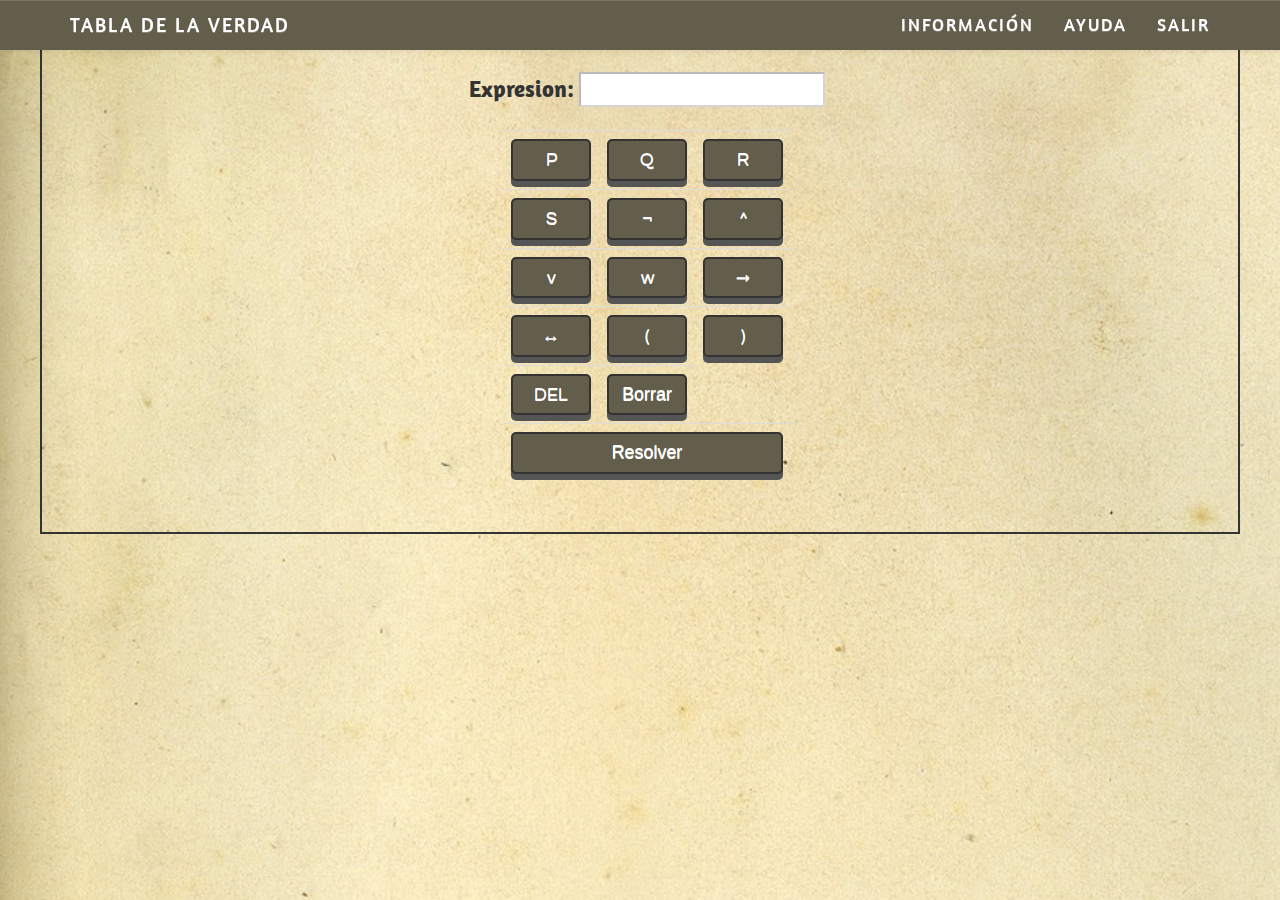
<file: index.html>
<!doctype html>
<!--[if lt IE 7]>      <html class="no-js lt-ie9 lt-ie8 lt-ie7" lang=""> <![endif]-->
<!--[if IE 7]>         <html class="no-js lt-ie9 lt-ie8" lang=""> <![endif]-->
<!--[if IE 8]>         <html class="no-js lt-ie9" lang=""> <![endif]-->
<!--[if gt IE 8]><!--> 
<html class="no-js" lang="es">
<!--<![endif]-->

<head>
  <meta charset="utf-8">
  <meta http-equiv="X-UA-Compatible" content="IE=edge,chrome=1">
  <title>Tabla de la verdad</title>
  <meta name="description" content="">
  <meta name="viewport" content="width=device-width, initial-scale=1">


  <link href="https://fonts.googleapis.com/css?family=Acme|Questrial" rel="stylesheet">
  <link rel="stylesheet" href="css/bootstrap.min.css">
  <style>
    body {
      padding-top: 20px;
      padding-bottom: 20px;
    }
  </style>

  <!-- GOOGLE FONTS -->
  <link href="https://fonts.googleapis.com/css?family=Amaranth" rel="stylesheet">

  <link rel="stylesheet" href="css/bootstrap-theme.min.css">
  <link rel="stylesheet" href="css/main.css">

  <script src="js/vendor/modernizr-2.8.3-respond-1.4.2.min.js"></script>
</head>

<body>
  <!--[if lt IE 8]>
            <p class="browserupgrade">You are using an <strong>outdated</strong> browser. Please <a href="http://browsehappy.com/">upgrade your browser</a> to improve your experience.</p>
        <![endif]-->
  <nav class="navbar navbar-default navbar-fixed-top" role="navigation">
    <div class="container">
      <div class="navbar-header">
        <button type="button" class="navbar-toggle collapsed" data-toggle="collapse" data-target="#navbar" aria-expanded="false"
          aria-controls="navbar">
            <span class="sr-only">Toggle navigation</span>
            <span class="icon-bar"></span>
            <span class="icon-bar"></span>
            <span class="icon-bar"></span>
          </button>
        <a class="navbar-brand" href="index.html">Tabla de la Verdad</a>
      </div>
      <div class="collapse navbar-collapse navbar-ex1-collapse" id="navbar">
        <ul class="nav navbar-nav navbar-right">
            <li><a href="informacion.html">información</a></li>        
            <li><a href="ayuda.html">Ayuda</a></li>
            <li><a href="#">Salir</a></li>        
        </ul>         
    </div>
  </nav> 

  <!-- PRINCIPAL -->
  

  <!-- FORMULARIO -->
  <section id="formulario">
    <div class="container">
      <form>
        <div class="row">
          <!--<div class="col-sm-3">
            <p class="lead">Cantidad de variables:</p>
            <p class="lead">(p) <input type="radio" id="var1" name="variable" value="1" checked> <br>
            (p, q) <input type="radio" id="var2" name="variable" value="2"> <br>
            (p, q, r) <input type="radio" id="var3" name="variable" value="3"> <br>
            (p, q, r, s) <input type="radio" id="var4" name="variable" value="4"> <br></p>            
          </div>-->
          <!--<div class="col-sm-6">
            <h3 class="text-center">Instrucciones</h3>
          </div>-->
          <div class="col-sm-12">                      
            <p class="lead text-center"><label for="lb_expresion" id="lb_expresion">Expresion: </label> <input type="text" id="expresion" name="expresion" size="25" disabled></p>
            <table id="botones" class="table table-responsive">
              <tr>
                <td><button class="btn btn-default" id="p"type="button">P</button></td>
                <td><button class="btn btn-default" id="q"type="button">Q</button></td>
                <td><button class="btn btn-default" id="r"type="button">R</button></td>              
              </tr>
              <tr>
                <td><button class="btn btn-default" id="s"type="button">S</button></td>
                <td><button class="btn btn-default" id="!"type="button">¬</button></td>
                <td><button class="btn btn-default" id="&" title="Conjuncion" type="button">^</button></td>              
              </tr>
              <tr>
                <td><button class="btn btn-default" id="|" title="Inclusiva" type="button">v</button></td>
                <td><button class="btn btn-default" id="+" title="Exclusiva" type="button">w</button></td>
                <td><button class="btn btn-default" id=">" title="Condicional" type="button">→</button></td>              
              </tr>
              <tr>
                <td><button class="btn btn-default" id="<" title="Bicondicional" type="button">↔</button></td>
                <td><button class="btn btn-default" id="(" type="button">(</button></td>
                <td><button class="btn btn-default" id=")" type="button">)</button></td>
              </tr>
              <tr>
                <td><button class="btn btn-default" type="button">DEL</button></td>
                <td><button class="btn btn-default" id="btnBorrar" type="button" style="font-family:'Lucida Sans', 'Lucida Sans Regular', 'Lucida Grande', 'Lucida Sans Unicode', Geneva, Verdana, sans-serif">Borrar</button></td>                
              </tr>
              <tr>
                <td colspan="3"><input class="btn btn-default" value="Resolver" id="btnResolver" type="button" onclick="generarTabla()" style="font-family:'Lucida Sans', 'Lucida Sans Regular', 'Lucida Grande', 'Lucida Sans Unicode', Geneva, Verdana, sans-serif"></td>
              </tr>
            </table>         
          </div>
        </div>                
      </form>
    </div>    
  </section>
  
  <!-- TABLA -->
  <section id="tabla">
    <div class="container">
      <h2 style="display: none;">Resultado: </h2>
      <table class="table table-bordered" style="overflow-x:scroll;">
        <thead id="simbolos">
          <caption class="text-center" style="display: none"><h3>Tabla de la Verdad</h3></caption>
        </thead>        
        <tbody id="tabla_verdad">
          
        </tbody>
      </table>
      <!--Un boton vaciar tabla-->
    </div>    
  </section>

  <script src="js/vendor/jquery-1.11.2.min.js"></script>
  <script src="js/vendor/bootstrap.min.js"></script>
  
  <script src="js/main.js"></script>
</body>

</html>
</file>
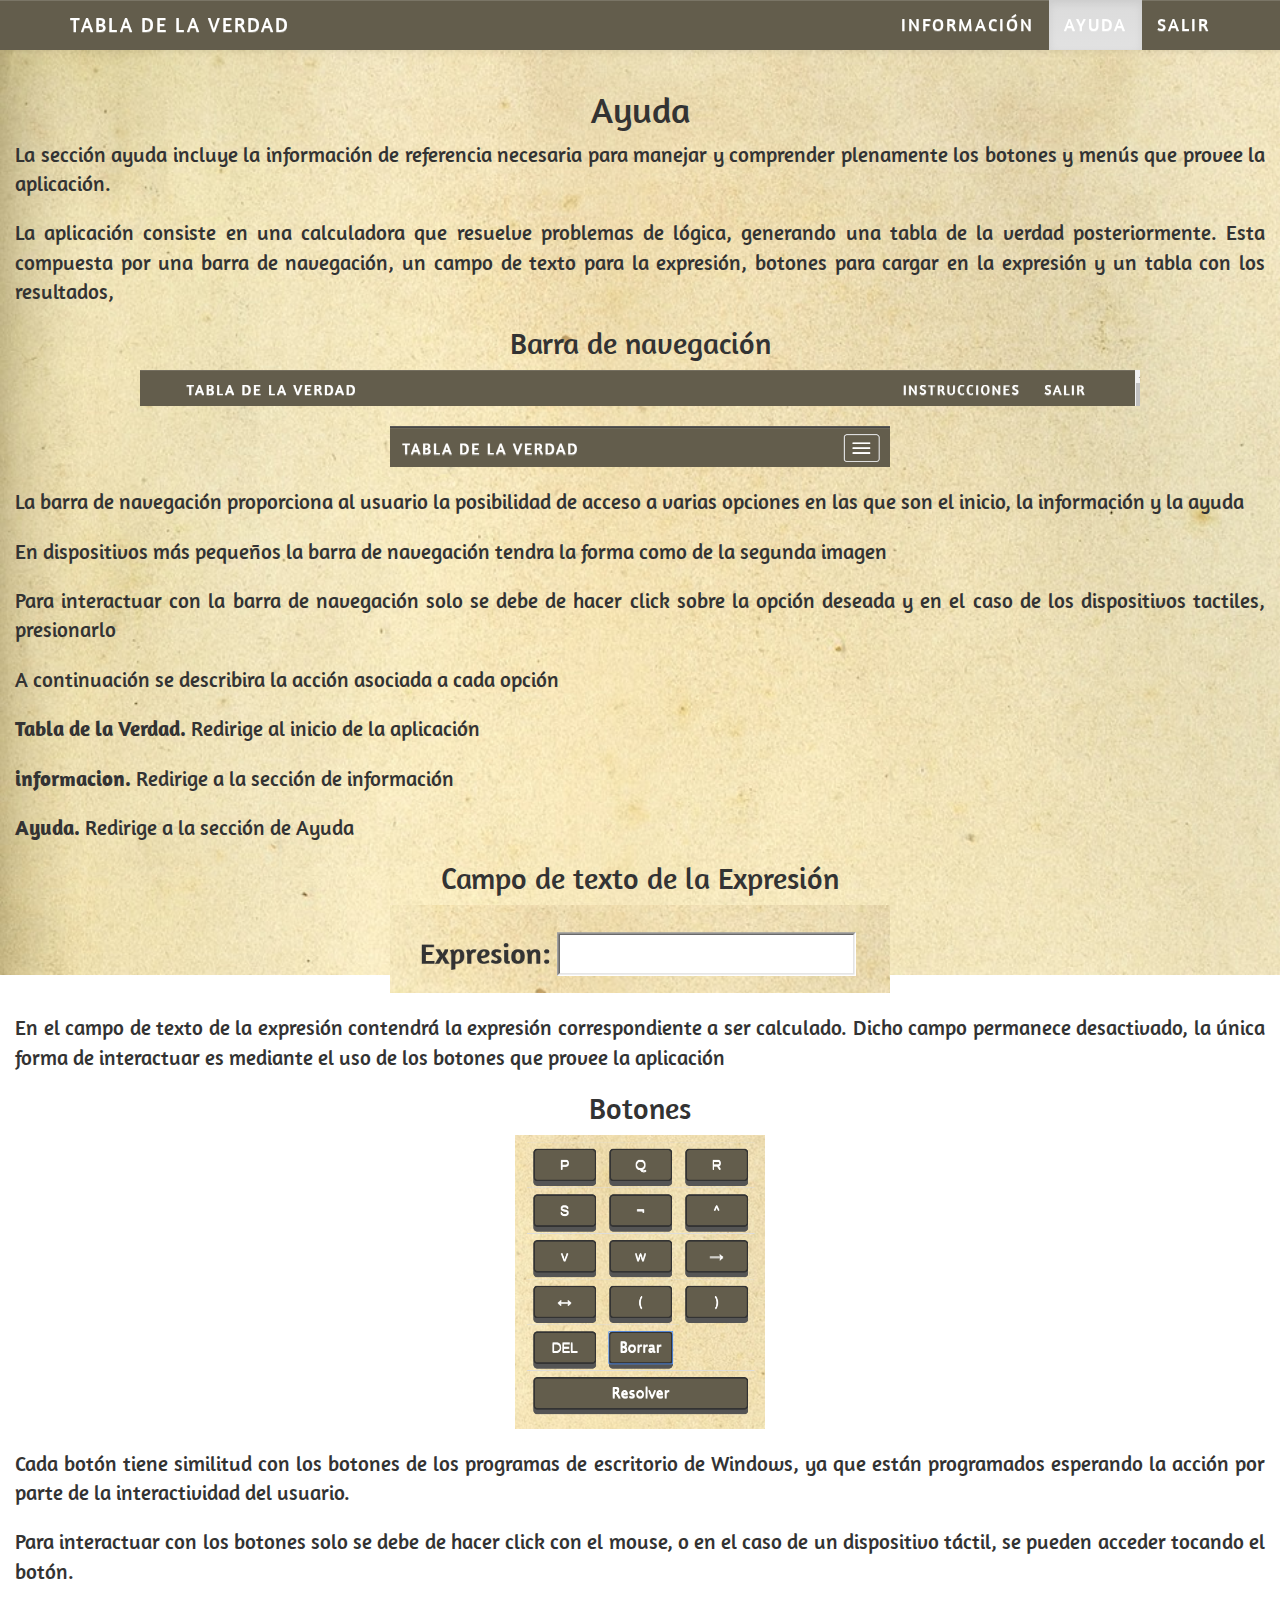
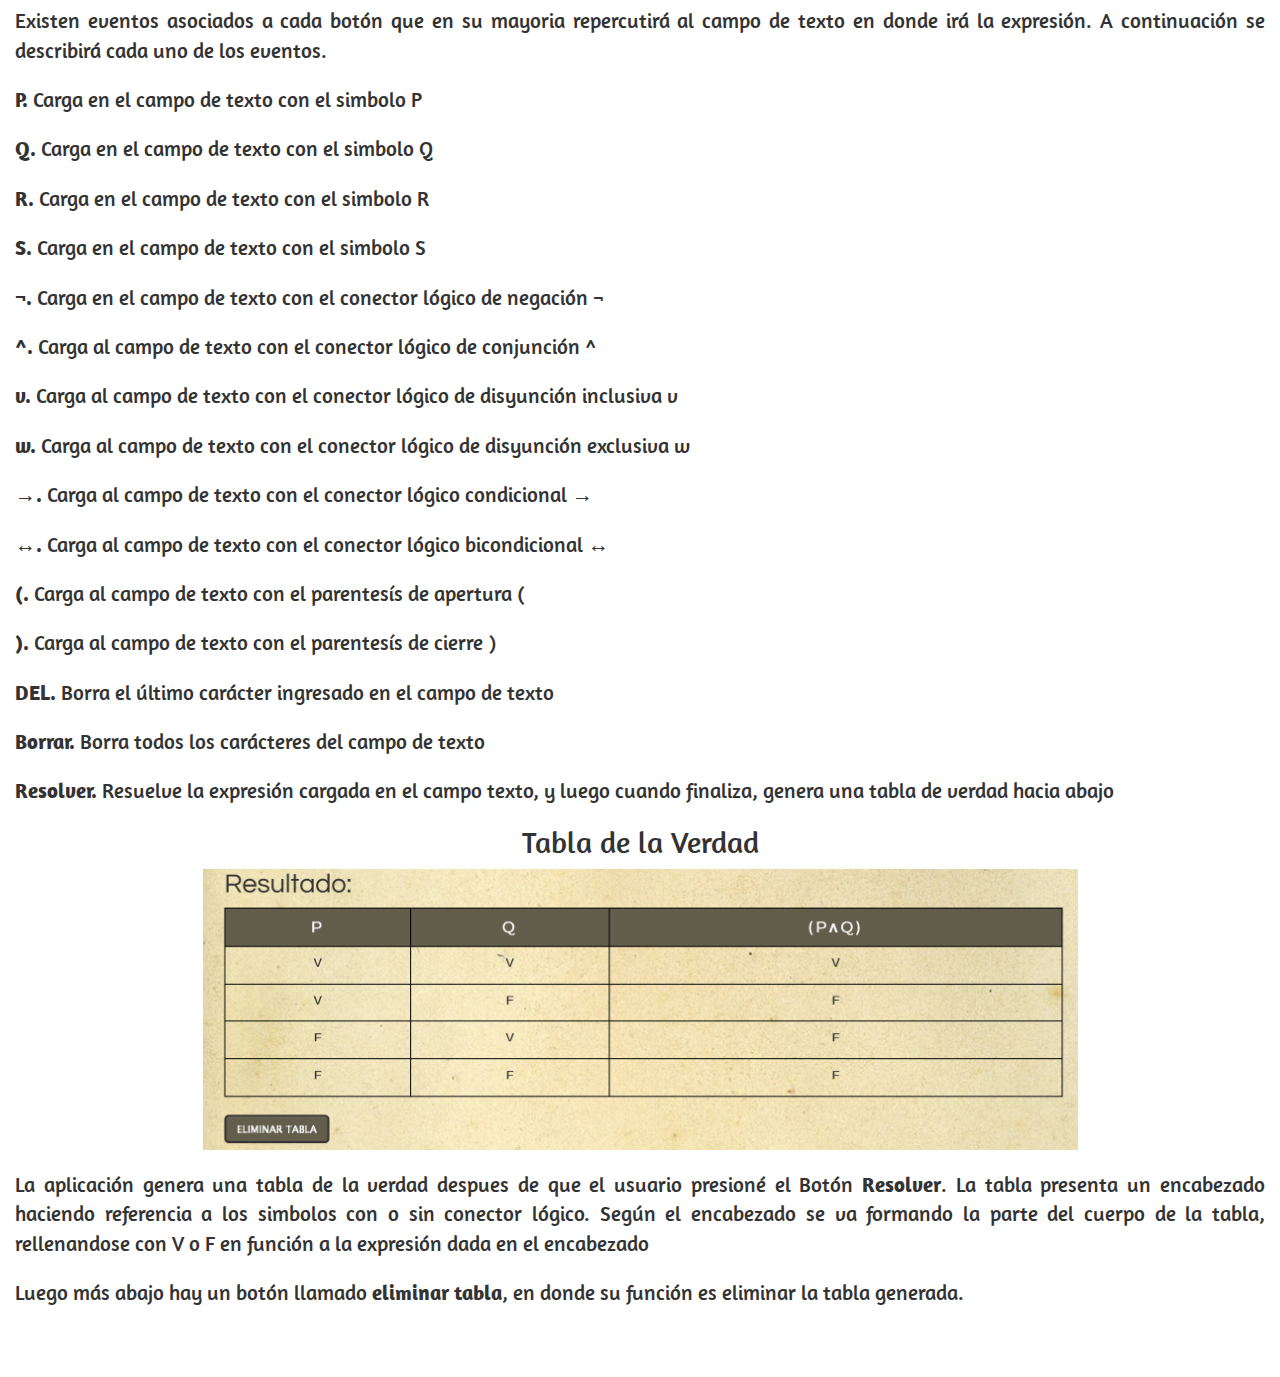
<file: ayuda.html>
<!doctype html>
<!--[if lt IE 7]>      <html class="no-js lt-ie9 lt-ie8 lt-ie7" lang=""> <![endif]-->
<!--[if IE 7]>         <html class="no-js lt-ie9 lt-ie8" lang=""> <![endif]-->
<!--[if IE 8]>         <html class="no-js lt-ie9" lang=""> <![endif]-->
<!--[if gt IE 8]><!--> 
<html class="no-js" lang="es">
<!--<![endif]-->

<head>
  <meta charset="utf-8">
  <meta http-equiv="X-UA-Compatible" content="IE=edge,chrome=1">
  <title>Tabla de la verdad</title>
  <meta name="description" content="">
  <meta name="viewport" content="width=device-width, initial-scale=1">


  <link href="https://fonts.googleapis.com/css?family=Acme|Questrial" rel="stylesheet">
  <link rel="stylesheet" href="css/bootstrap.min.css">
  <style>
    body {
      padding-top: 20px;
      padding-bottom: 20px;
    }
    p{
      text-align: justify;
    }
  </style>

  <!-- GOOGLE FONTS -->
  <link href="https://fonts.googleapis.com/css?family=Amaranth" rel="stylesheet">

  <link rel="stylesheet" href="css/bootstrap-theme.min.css">
  <link rel="stylesheet" href="css/main.css">

  <script src="js/vendor/modernizr-2.8.3-respond-1.4.2.min.js"></script>
</head>

<body>
  <!--[if lt IE 8]>
            <p class="browserupgrade">You are using an <strong>outdated</strong> browser. Please <a href="http://browsehappy.com/">upgrade your browser</a> to improve your experience.</p>
        <![endif]-->
  <nav class="navbar navbar-default navbar-fixed-top" role="navigation">
    <div class="container">
      <div class="navbar-header">
        <button type="button" class="navbar-toggle collapsed" data-toggle="collapse" data-target="#navbar" aria-expanded="false"
          aria-controls="navbar">
            <span class="sr-only">Toggle navigation</span>
            <span class="icon-bar"></span>
            <span class="icon-bar"></span>
            <span class="icon-bar"></span>
          </button>
        <a class="navbar-brand" href="index.html">Tabla de la Verdad</a>
      </div>
      <div class="collapse navbar-collapse navbar-ex1-collapse" id="navbar">
        <ul class="nav navbar-nav navbar-right">
          <li><a href="informacion.html">información</a></li>        
          <li class="active"><a href="ayuda.html">Ayuda</a></li>
          <li><a href="#">Salir</a></li>        
        </ul>         
    </div>
  </nav> 

  <!-- PRINCIPAL -->
  <section id="instruccion">
    <div class="container-fluid">
      <h1 class="text-center">Ayuda</h1>
      <p class="lead">La sección ayuda incluye la información de referencia necesaria para manejar y comprender plenamente los botones y menús que provee la aplicación.</p>
      <p class="lead">La aplicación consiste en una calculadora que resuelve problemas de lógica, generando una tabla de la verdad posteriormente. Esta compuesta por una barra de navegación, un campo de texto para la expresión, botones para cargar en la expresión y un tabla con los resultados,</p>
      
      <h2 class="text-center">Barra de navegación</h2>
      
        <img class="center-block" src="img/barra.PNG" alt="barra" width="80%" height="80%"><br>
        <img class="center-block" src="img/barra2.PNG" width="40%" height="40%" alt="Barra Responsive">      
      <br>      
      <p class="lead">La barra de navegación proporciona al usuario la posibilidad de acceso a varias opciones en las que son el inicio, la información y la ayuda</p>
      <p class="lead">En dispositivos más pequeños la barra de navegación tendra la forma como de la segunda imagen</p>
      <p class="lead">Para interactuar con la barra de navegación solo se debe de hacer click sobre la opción deseada y en el caso de los dispositivos tactiles, presionarlo</p>
      <p class="lead">A continuación se describira la acción asociada a cada opción</p>
      <p class="lead"><b>Tabla de la Verdad. </b> Redirige al inicio de la aplicación</p>
      <p class="lead"><b>informacion. </b> Redirige a la sección de información</p>
      <p class="lead"><b>Ayuda. </b> Redirige a la sección de Ayuda</p>

      <h2 class="text-center">Campo de texto de la Expresión</h2>
      <img class="center-block" src="img/expresion.PNG" alt="barra" width="40%" height="40%"><br>
      <p class="lead">En el campo de texto de la expresión contendrá la expresión correspondiente a ser calculado. Dicho campo permanece desactivado, la única forma de interactuar es mediante el uso de los botones que provee la aplicación </p>
      <h2 class="text-center">Botones</h2>
      <img class="center-block" src="img/botones.PNG" alt="Botones" width="20%" height="20%">
      <br>
      <p class="lead">Cada botón tiene similitud con los botones de los programas de escritorio de Windows, ya que están programados esperando la acción por parte de la interactividad del usuario.</p>
      <p class="lead">Para interactuar con los botones solo se debe de hacer click con el mouse, o en el caso de un dispositivo táctil, se pueden acceder tocando el botón.</p>
      <p class="lead">Existen eventos asociados a cada botón que en su mayoria repercutirá al campo de texto en donde irá la expresión. A continuación se describirá cada uno de los eventos.</p>
      <p class="lead"><b>P. </b> Carga en el campo de texto con el simbolo P</p>
      <p class="lead"><b>Q. </b> Carga en el campo de texto con el simbolo Q</p>
      <p class="lead"><b>R. </b> Carga en el campo de texto con el simbolo R</p>
      <p class="lead"><b>S. </b> Carga en el campo de texto con el simbolo S</p>
      <p class="lead"><b>¬. </b> Carga en el campo de texto con el conector lógico de negación ¬</p>
      <p class="lead"><b>^. </b> Carga al campo de texto con el conector lógico de conjunción ^</p>
      <p class="lead"><b>v. </b> Carga al campo de texto con el conector lógico de disyunción inclusiva v</p>
      <p class="lead"><b>w. </b> Carga al campo de texto con el conector lógico de disyunción exclusiva w</p>
      <p class="lead"><b>→. </b> Carga al campo de texto con el conector lógico condicional →</p>
      <p class="lead"><b>↔. </b> Carga al campo de texto con el conector lógico bicondicional ↔</p>
      <p class="lead"><b>(. </b> Carga al campo de texto con el parentesís de apertura (</p>
      <p class="lead"><b>). </b> Carga al campo de texto con el parentesís de cierre )</p>
      <p class="lead"><b>DEL. </b> Borra el último carácter ingresado en el campo de texto</p>
      <p class="lead"><b>Borrar. </b> Borra todos los carácteres del campo de texto</p>
      <p class="lead"><b>Resolver. </b> Resuelve la expresión cargada en el campo texto, y luego cuando finaliza, genera una tabla de verdad hacia abajo</p>
      
      <h2 class="text-center">Tabla de la Verdad</h2>
      <img class="center-block" src="img/tabla.PNG" alt="barra" width="70%" height="70%"><br>
      <p class="lead">La aplicación genera una tabla de la verdad despues de que el usuario presioné el Botón <b>Resolver</b>. La tabla presenta un encabezado haciendo referencia a los simbolos con o sin conector lógico. Según el encabezado se va formando la parte del cuerpo de la tabla, rellenandose con V o F en función a la expresión dada en el encabezado </p>
      <p class="lead">Luego más abajo hay un botón llamado <b>eliminar tabla</b>, en donde su función es eliminar la tabla generada.</p>
    </div>    
  </section>

  <!-- FORMULARIO -->
        

  <script src="js/vendor/jquery-1.11.2.min.js"></script>
  <script src="js/vendor/bootstrap.min.js"></script>
    
</body>

</html>
</file>
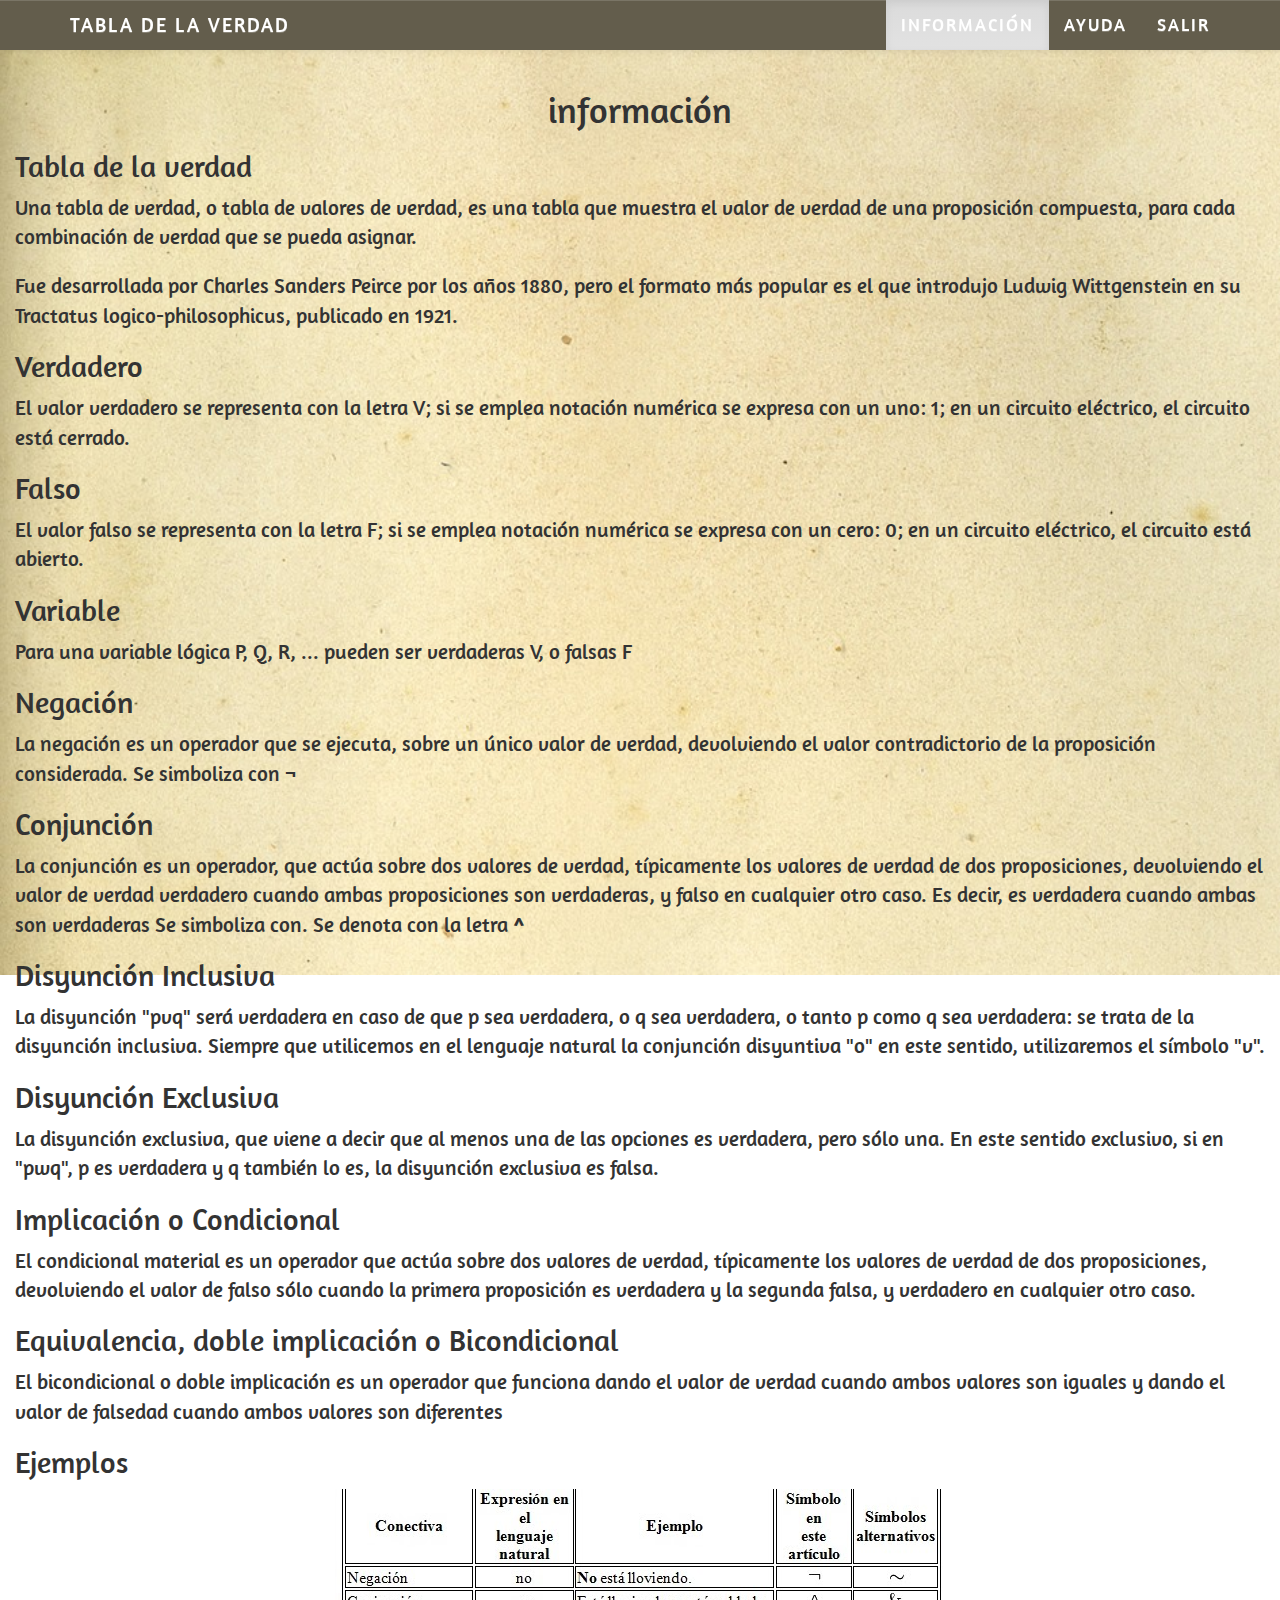
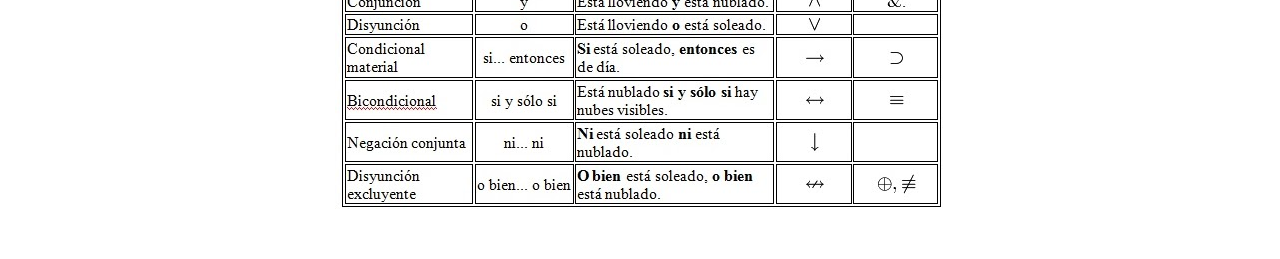
<file: informacion.html>
<!doctype html>
<!--[if lt IE 7]>      <html class="no-js lt-ie9 lt-ie8 lt-ie7" lang=""> <![endif]-->
<!--[if IE 7]>         <html class="no-js lt-ie9 lt-ie8" lang=""> <![endif]-->
<!--[if IE 8]>         <html class="no-js lt-ie9" lang=""> <![endif]-->
<!--[if gt IE 8]><!--> 
<html class="no-js" lang="es">
<!--<![endif]-->

<head>
  <meta charset="utf-8">
  <meta http-equiv="X-UA-Compatible" content="IE=edge,chrome=1">
  <title>Tabla de la verdad</title>
  <meta name="description" content="">
  <meta name="viewport" content="width=device-width, initial-scale=1">


  <link href="https://fonts.googleapis.com/css?family=Acme|Questrial" rel="stylesheet">
  <link rel="stylesheet" href="css/bootstrap.min.css">
  <style>
    body {
      padding-top: 20px;
      padding-bottom: 20px;
    }
  </style>

  <!-- GOOGLE FONTS -->
  <link href="https://fonts.googleapis.com/css?family=Amaranth" rel="stylesheet">

  <link rel="stylesheet" href="css/bootstrap-theme.min.css">
  <link rel="stylesheet" href="css/main.css">

  <script src="js/vendor/modernizr-2.8.3-respond-1.4.2.min.js"></script>
</head>

<body>
  <!--[if lt IE 8]>
            <p class="browserupgrade">You are using an <strong>outdated</strong> browser. Please <a href="http://browsehappy.com/">upgrade your browser</a> to improve your experience.</p>
        <![endif]-->
  <nav class="navbar navbar-default navbar-fixed-top" role="navigation">
    <div class="container">
      <div class="navbar-header">
        <button type="button" class="navbar-toggle collapsed" data-toggle="collapse" data-target="#navbar" aria-expanded="false"
          aria-controls="navbar">
            <span class="sr-only">Toggle navigation</span>
            <span class="icon-bar"></span>
            <span class="icon-bar"></span>
            <span class="icon-bar"></span>
          </button>
        <a class="navbar-brand" href="index.html">Tabla de la Verdad</a>
      </div>
      <div class="collapse navbar-collapse navbar-ex1-collapse" id="navbar">
        <ul class="nav navbar-nav navbar-right">
          <li class="active"><a href="informacion.html">información</a></li>        
          <li><a href="ayuda.html">Ayuda</a></li>
          <li><a href="#">Salir</a></li>        
        </ul>         
    </div>
  </nav> 

  <!-- PRINCIPAL -->
  <section id="instruccion">
    <div class="container-fluid">
      <h1 class="text-center">información</h1>
      <h2>Tabla de la verdad</h2>  
      <p class="lead">Una tabla de verdad, o tabla de valores de verdad, es una tabla que muestra el valor de verdad de una proposición compuesta, para cada combinación de verdad que se pueda asignar.</p>
      <p class="lead">Fue desarrollada por Charles Sanders Peirce por los años 1880, pero el formato más popular es el que introdujo Ludwig Wittgenstein en su Tractatus logico-philosophicus, publicado en 1921.</p>
      <h2>Verdadero</h2>
      <p class="lead">El valor verdadero se representa con la letra V; si se emplea notación numérica se expresa con un uno: 1; en un circuito eléctrico, el circuito está cerrado.</p>
      <h2>Falso</h2>
      <p class="lead">El valor falso se representa con la letra F; si se emplea notación numérica se expresa con un cero: 0; en un circuito eléctrico, el circuito está abierto.</p>
      <h2>Variable</h2>
      <p class="lead">Para una variable lógica P, Q, R, ... pueden ser verdaderas V, o falsas F</p>
      <h2>Negación</h2>
      <p class="lead">La negación es un operador que se ejecuta, sobre un único valor de verdad, devolviendo el valor contradictorio de la proposición considerada. Se simboliza con <b>¬</b></p>
      <h2>Conjunción</h2>
      <p class="lead">La conjunción es un operador, que actúa sobre dos valores de verdad, típicamente los valores de verdad de dos proposiciones, devolviendo el valor de verdad verdadero cuando ambas proposiciones son verdaderas, y falso en cualquier otro caso. Es decir, es verdadera cuando ambas son verdaderas Se simboliza con. Se denota con la letra <b>^</b></p>
      <h2>Disyunción Inclusiva</h2>
      <p class="lead">La disyunción "pvq" será verdadera en caso de que p sea verdadera, o q sea verdadera, o tanto p como q sea verdadera: se trata de la disyunción inclusiva. Siempre que utilicemos en el lenguaje natural la conjunción disyuntiva "o" en este sentido, utilizaremos el símbolo "v".</p>
      <h2>Disyunción Exclusiva</h2>
      <p class="lead">La disyunción exclusiva, que viene a decir que al menos una de las opciones es verdadera, pero sólo una. En este sentido exclusivo, si en "pwq", p es verdadera y q también lo es, la disyunción exclusiva es falsa.</p>
      <h2>Implicación o Condicional</h2>
      <p class="lead">El condicional material es un operador que actúa sobre dos valores de verdad, típicamente los valores de verdad de dos proposiciones, devolviendo el valor de falso sólo cuando la primera proposición es verdadera y la segunda falsa, y verdadero en cualquier otro caso.</p>
      <h2>Equivalencia, doble implicación o Bicondicional</h2>
      <p class="lead">El bicondicional o doble implicación es un operador que funciona dando el valor de verdad cuando ambos valores son iguales y dando el valor de falsedad cuando ambos valores son diferentes</p>
      <h2>Ejemplos</h2>
      <img src="img/simbolos.jpg" class="center-block" alt="Simbolos">
    </div>    
  </section>

  <!-- FORMULARIO -->
        

  <script src="js/vendor/jquery-1.11.2.min.js"></script>
  <script src="js/vendor/bootstrap.min.js"></script>
    
</body>

</html>
</file>
<file: css/main.css>
body {
    background: url("../img/fondo3.jpg") no-repeat fixed;
    background-size: cover;
    font-family: 'Amaranth', sans-serif; 
           
}

/*** Barra de navegacion ***/

.navbar-default li{
    font-size: 1.3em;
}

.navbar-brand {
    font-size: 1.4em;
}


.navbar {
    background:  #635D4C !important;
    margin-bottom: 0;
    border-bottom: none;
}

.navbar-default .navbar-toggle span.icon-bar {
    background-color: #fff !important;
}

.navbar li a, .navbar .navbar-brand {
    color: #fff !important;
    text-transform: uppercase;
    letter-spacing: 2px;
    transition: letter-spacing 0.5s;
}

.navbar li a:hover, .navbar li a:focus .navbar li.active a {
    color: #635D4C !important;
    background: #fff !important; 
    letter-spacing: 4px;
}

.navbar li.active a:visited {
    color: #635D4C !important;
}

.navbar-inverse .navbar-nav > .active > a, .navbar-inverse .navbar-nav > .active > a:hover, .navbar-inverse .navbar-nav > .active > a:focus {
    background-color: #fff;
    color: #635D4C !important;
}

.navbar-inverse .navbar-nav > .open > a, .navbar-inverse .navbar-nav > .active > a {
    background-image: none !important;
    background-color: #fff;
}

/*** PRINCIPAL ***/
#principal, #instruccion{
    padding-top: 50px;
    padding-bottom: 30px;
}

#title h1{
    font-size: 3.2em;
}

/*** FORMULARIO ***/
label#lb_expresion{
    font-size: 1.1em;
}

input#expresion {
    background-color: white;
}

#formulario {
    border: 2px solid #333;        
    padding: 20px;
    padding-top: 50px; 
    padding-bottom: 50px;
}

#botones{
                font-family: 'Questrial', sans-serif;
                font-weight: bold;
                font-size: 1.6em;
                width: 10%;
                height: 200px;
                text-align: center;
                padding-top: 5px;
                padding-right:5px;
                padding-bottom: 5px;
                border-radius: 10px;
                margin: auto;
}

#botones .btn.btn-default, #botones .btn.btn-danger  {    
    width: 80px;
    box-shadow: 0 6px #555;    
}

#botones .btn.btn-default:active, #botones .btn.btn-danger:active  {    
    box-shadow: 0 5px #666;
    transform: translateY(4px);
}

#botones .btn.btn-default{
    background: none;
    /*background-color: #6C5F34 !important;*/
    /*background-color: #6C6755;*/
    background-color: #635D4C;
    border: none;
    border: 2px solid #333;
    border-radius: 5px;     
    color: white;
    font-size: 0.8em;
}

#botones #btnBorrar, #botones #btnResolver {
    width: 100%;
}

#tabla {
    padding-top: 10px;
    font-family: 'Questrial', sans-serif;    
}

#tabla .table-bordered tbody tr td, #tabla .table-bordered thead tr th { 
    border: 1px solid black;   
}

#tabla thead th{
    background-color: #635D4C;
    color: white;
    font-size: 1.3em;
    letter-spacing: 3px;
    text-align: center;
    
}

#btnEliminarTabla{
    background: none;
    background-color: #635D4C !important;
    border: none;
    border: 2px solid #333;
    border-radius: 5px;     
    color: white;
    font-size: 0.8em;
}

tr{
    text-align: center;
}


@media screen and (max-width: 350px) {
    #botones .btn.btn.btn-default, #botones #btnBorrar, #botones #btnResolver{
        width: 70px;
        font-size: 0.7em;        
    }
}

@media screen and (min-width: 450px) {
    #formulario {
        margin-left: 40px;
        margin-right: 40px;
    }
}
</file>
